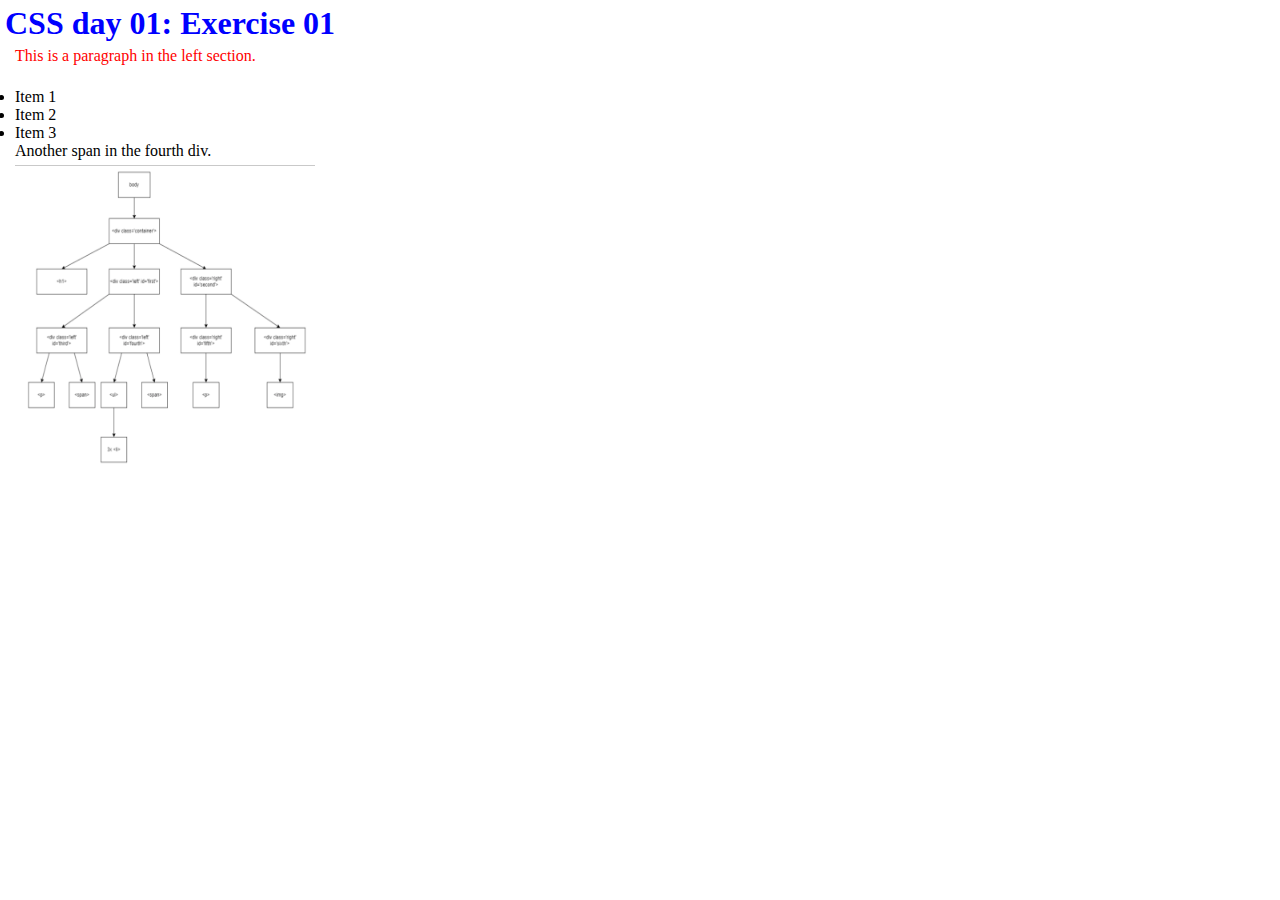
<file: ex01/index.html>
<!DOCTYPE html>
<html lang="en">
<head>
    <meta charset="UTF-8">
    <meta name="viewport" content="width=device-width, initial-scale=1.0">
    <title>DOM Tree Example</title>
    <link rel="stylesheet" href="styles.css">
</head>
<body>
    <div class="container">
        <h1>CSS day 01: Exercise 01</h1>
        
        <div class="left" id="first">
            <div class="left" id="third">
                <p>This is a paragraph in the left section.</p>
                <span>This span will be hidden.</span>
            </div>
            <div class="left" id="fourth">
                <ul>
                    <li>Item 1</li>
                    <li>Item 2</li>
                    <li>Item 3</li>
                </ul>
                <span>Another span in the fourth div.</span>
            </div>
        </div>

        <div class="right" id="second">
            <div class="right" id="fifth">
                <p>This paragraph will be hidden without space.</p>
            </div>
            <div class="right" id="sixth">
                <img src="image.png" alt="Sample Image">
            </div>
        </div>
    </div>
</body>
</html>
</file>
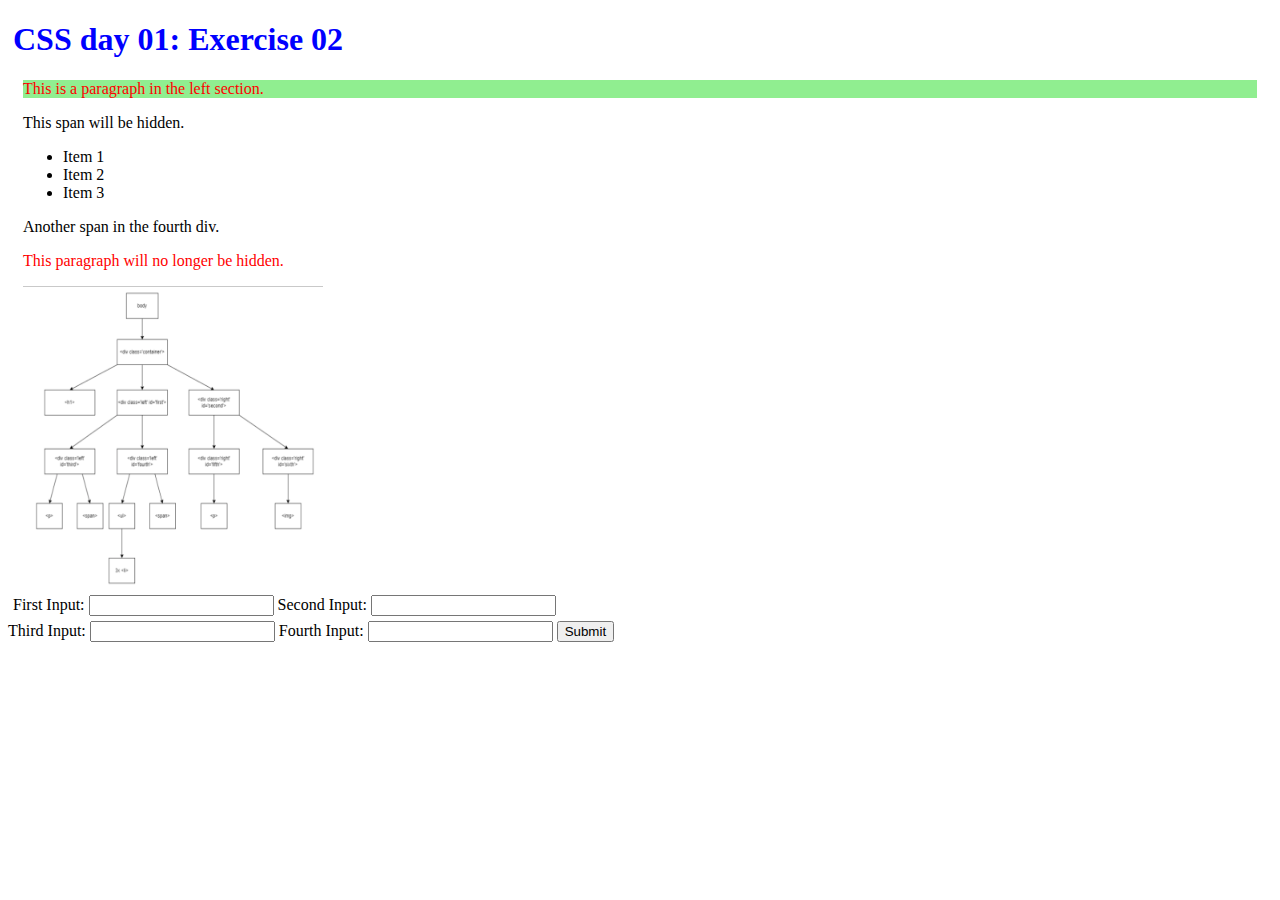
<file: ex02/index.html>
<!DOCTYPE html>
<html lang="en">
<head>
    <meta charset="UTF-8">
    <meta http-equiv="X-UA-Compatible" content="IE=edge">
    <meta name="viewport" content="width=device-width, initial-scale=1.0">
    <title>DOM Tree Exercise 2</title>
    <link rel="stylesheet" href="styles.css">
</head>
<body>
    <div class="container">
        <h1>CSS day 01: Exercise 02</h1>
        
        <div class="left" id="first">
            <div class="left" id="third">
                <p>This is a paragraph in the left section.</p>
                <span>This span will be hidden.</span>
            </div>
            <div class="left" id="fourth">
                <ul>
                    <li>Item 1</li>
                    <li>Item 2</li>
                    <li>Item 3</li>
                </ul>
                <span>Another span in the fourth div.</span>
            </div>
        </div>

        <div class="right" id="second">
            <div class="right" id="fifth">
                <p>This paragraph will no longer be hidden.</p>
            </div>
            <div class="right" id="sixth">
                <img src="image.png" alt="Sample Image">
            </div>
        </div>

        <!-- Form as the last child of the container -->
        <form>
            <label for="input1">First Input:</label>
            <input type="text" id="input1" name="input1">
            <label for="input2">Second Input:</label>
            <input type="text" id="input2" name="input2">
        </form>
    </div>

    <!-- Form outside the container with a button -->
    <form>
        <label for="input3">Third Input:</label>
        <input type="text" id="input3" name="input3">
        <label for="input4">Fourth Input:</label>
        <input type="text" id="input4" name="input4">
        <button type="submit">Submit</button>
    </form>
</body>
</html>
</file>
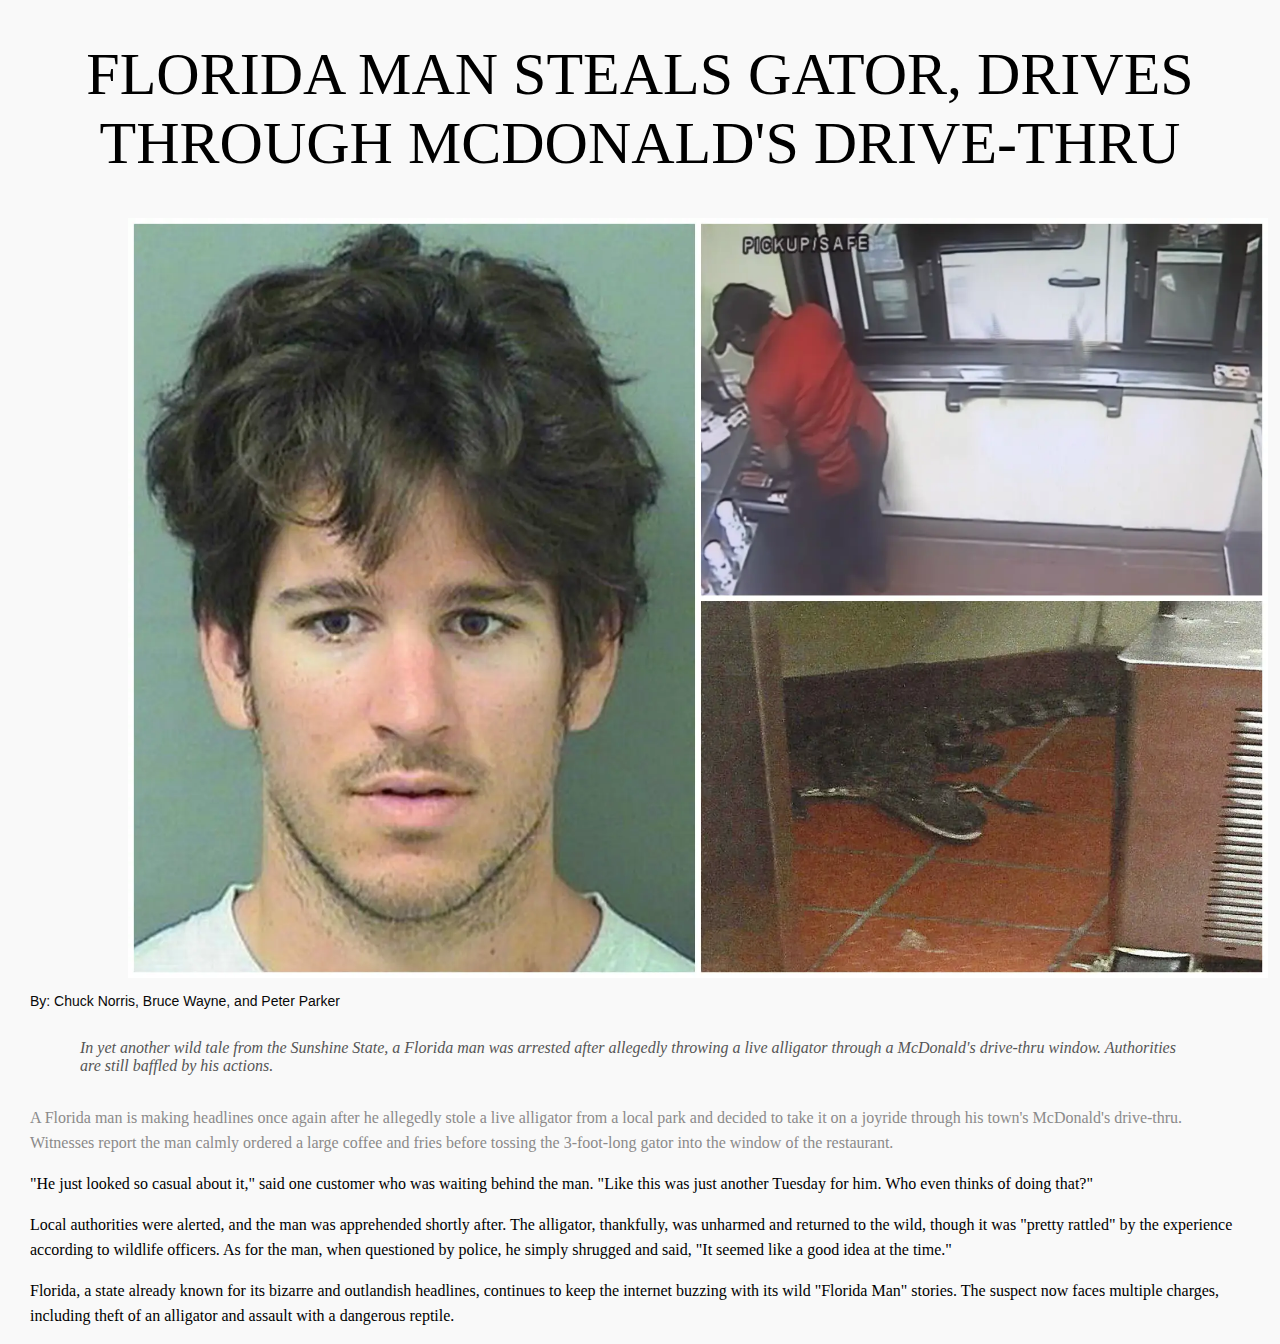
<file: ex03/index.html>
<!DOCTYPE html>
<html lang="en">
<head>
    <meta charset="UTF-8">
    <meta http-equiv="X-UA-Compatible" content="IE=edge">
    <meta name="viewport" content="width=device-width, initial-scale=1.0">
    <title>Florida Man: Wild Story</title>

    <!-- External CSS Link -->
    <link rel="stylesheet" href="styles.css">

    <!-- Internal CSS using the <style> tag -->
    <style>
        body {
            font-family: Arial, sans-serif;
            background-color: #f9f9f9;
        }

        .summary {
            font-style: italic;
            margin-block: 30px;
            margin-inline: 50px;
            color: #555;
        }

        .author-list {
            font-size: 14px;
            color: #333;
        }

        .article-body {
            line-height: 1.6;
        }

        /* Fallback styles */
        p {
            font-family: Georgia, serif; /* Fallback font-family */
        }
    </style>
</head>
<body>

    <!-- Newspaper Article Section -->
    <article>
        <h1>Florida Man Steals Gator, Drives Through McDonald's Drive-Thru</h1>
        <!-- <h1 style="color: rgb(0, 38, 28); text-align: center;">Florida Man Steals Gator, Drives Through McDonald's Drive-Thru</h1> -->
        <div class="image">
            <img src="gatorman1.webp" alt="On the left Florida Man, top right the fastfood he attacked, bottom right the gator he used as a weapon.">
        </div>
        <div class="author-list">
            <p>By: Chuck Norris, Bruce Wayne, and Peter Parker</p>
        </div>

        <div class="summary">
            <p>In yet another wild tale from the Sunshine State, a Florida man was arrested after allegedly throwing a live alligator through a McDonald's drive-thru window. Authorities are still baffled by his actions.</p>
        </div>

        <div class="article-body">
            <p style="color: rgb(139, 138, 138);">A Florida man is making headlines once again after he allegedly stole a live alligator from a local park and decided to take it on a joyride through his town's McDonald's drive-thru. Witnesses report the man calmly ordered a large coffee and fries before tossing the 3-foot-long gator into the window of the restaurant.</p>
            <p>"He just looked so casual about it," said one customer who was waiting behind the man. "Like this was just another Tuesday for him. Who even thinks of doing that?"</p>

            <p>Local authorities were alerted, and the man was apprehended shortly after. The alligator, thankfully, was unharmed and returned to the wild, though it was "pretty rattled" by the experience according to wildlife officers. As for the man, when questioned by police, he simply shrugged and said, "It seemed like a good idea at the time."</p>

            <p>Florida, a state already known for its bizarre and outlandish headlines, continues to keep the internet buzzing with its wild "Florida Man" stories. The suspect now faces multiple charges, including theft of an alligator and assault with a dangerous reptile.</p>
        </div>
    </article>

</body>
</html>
</file>
<file: ex02/styles.css>
/* General div styling */
div {
    margin: 5px;
}

/* Style the h1 element */
h1 {
    color: blue;
}

/* Bring back the span inside #third */
#third > span {
    visibility: visible;
}

/* Bring back the paragraph inside .right */
.right p {
    display: block;
}

/* Image size styling */
img {
    width: 300px;
    height: 300px;
}

/* Style for all paragraphs */
p {
    color: red;
}

/* Give the p inside #third a background color */
#third p {
    background-color: lightgreen;
}
</file>
<file: ex03/styles.css>
* {
    padding: 0;
    margin: 0;
    border: 0;
}

img {        
    display:block;
    width: 1140px;
    align-content: center;
    margin-inline: 10%;
  }

/* External styles for the article */
h1 {
    font-family: Georgia, 'Times New Roman', Times, serif;
    text-transform: uppercase;
    font-weight: 200;
    font-size: 60px;
    margin: 40px;
    text-align: center;
}

/* Fallback font family */
.author-list p {
    font-family: Verdana, sans-serif;
    color: rgb(8, 8, 8); /* Fallback color */
}

.article-body p {
    font-size: 16px;
    color: black; /* Fallback color */
}

p {
    margin-left: 30px;
    margin-top: 15px;
    margin-bottom: 15px;
    margin-right: 30px;
}
</file>
<file: ex01/styles.css>
/* Reseting everything to zero */
* {
    margin: 0;
    padding: 0;
    box-sizing: border-box;
}

/* General div styling */
div {
    margin: 5px;
}

/* Style the h1 element */
h1 {
    color: blue;
}

/* Hide the span inside #third but keep its space */
#third > span {
    visibility: hidden;
}

/* Hide the paragraph inside .right and remove its space */
.right p {
    display: none;
}

/* Image size styling */
img {
    width: 300px;
    height: 300px;
}

/* Style for all paragraphs */
p {
    color: red;
}
</file>
